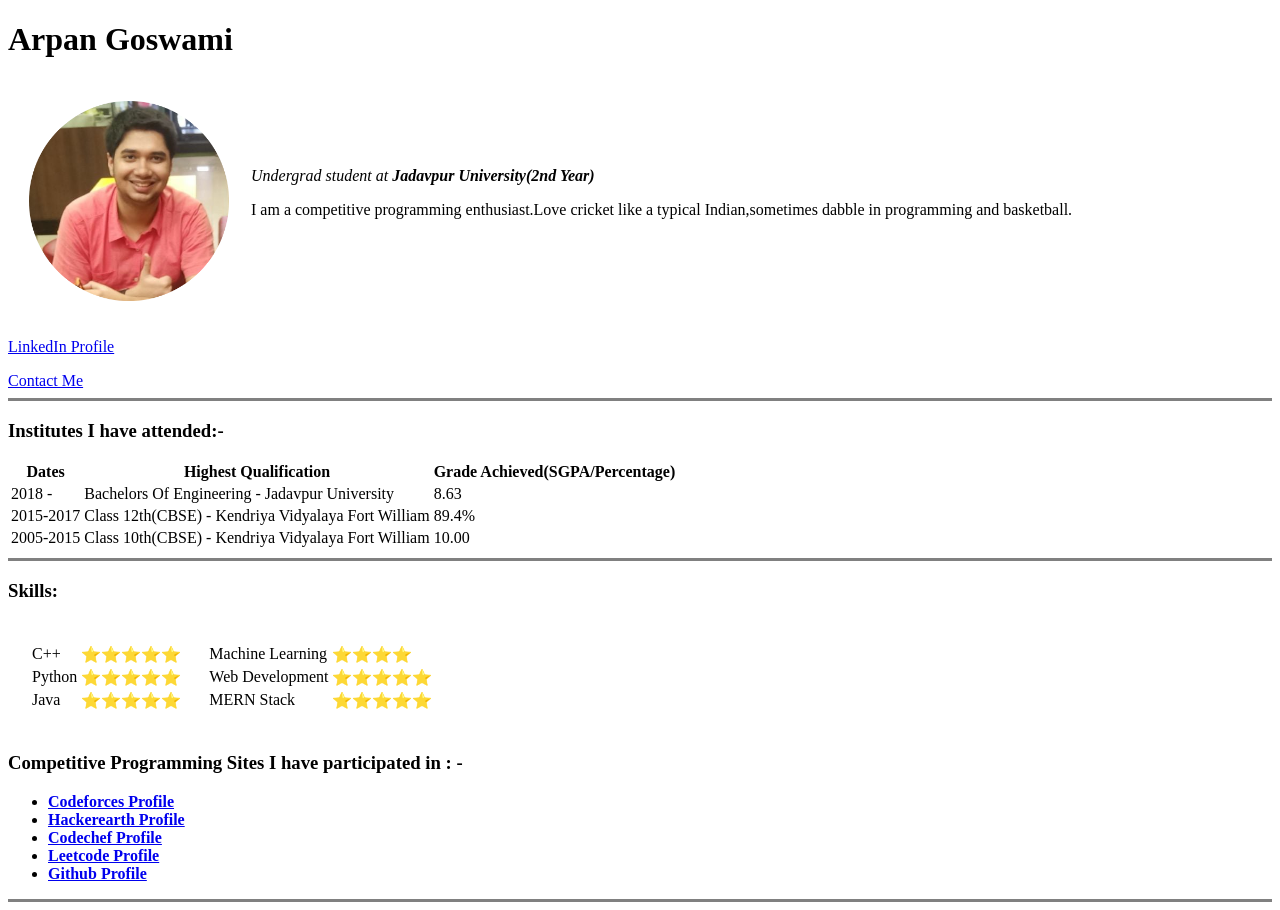
<file: index.html>
<!DOCTYPE html>
<html lang="en" dir="ltr">

<head>
  <meta charset="utf-8">
  <title>💜 Arpan's Personal Site</title>
</head>

<body>
  <h1>Arpan Goswami</h1>
  <table cellspacing = "20">
    <tbody>
      <td><img src="circle-cropped.png" float = "middle" height="200" width="200" align = "top" alt="Arpan's profile picture"></td>
      <td><em>Undergrad student at <strong>Jadavpur University(2nd Year)</strong></em>
      <p>I am a competitive programming enthusiast.Love cricket like a typical Indian,sometimes dabble in programming and basketball.</p></td>
    </tbody>
  </table>
  <p><a href="https://www.linkedin.com/in/arpan-goswami-49905417b/">LinkedIn Profile</a></p>
  <div class="">
    <a href="contact_me.html">Contact Me</a>
  </div>
  <hr size = "3" noshade>
  <h3>Institutes I have attended:- </h3>
  <table>
    <thead>
      <th>Dates</th>
      <th>Highest Qualification</th>
      <th>Grade Achieved(SGPA/Percentage)</th>
    </thead>
    <tbody>
      <tr>
        <td>2018 - </td>
        <td>Bachelors Of Engineering - Jadavpur University</td>
        <td>8.63</td>
      </tr>
      <tr>
        <td>2015-2017</td>
        <td>Class 12th(CBSE) - Kendriya Vidyalaya Fort William</td>
        <td>89.4%</td>
      </tr>
      <tr>
        <td>2005-2015</td>
        <td>Class 10th(CBSE) - Kendriya Vidyalaya Fort William</td>
        <td>10.00</td>
      </tr>
    </tbody>
  </table>
  <hr size = "3" noshade>
  <h3>Skills: </h3>
  <table cellspacing = "20">
    <tbody>
      <tr>
        <td> <table>
          <tbody>
            <tr>
              <td>C++</td> <td>⭐⭐⭐⭐⭐</td>
            </tr>
            <tr>
              <td>Python</td> <td>⭐⭐⭐⭐⭐</td>
            </tr>
            <tr>
              <td>Java</td> <td>⭐⭐⭐⭐⭐</td>
            </tr>
          </tbody>
        </table></td>
        <td> <table>
          <tbody>
            <tr>
              <td>Machine Learning</td> <td>⭐⭐⭐⭐</td>
            </tr>
            <tr>
              <td>Web Development</td> <td>⭐⭐⭐⭐⭐</td>
            </tr>
            <tr>
              <td>MERN Stack</td> <td>⭐⭐⭐⭐⭐</td>
            </tr>
          </tbody>
        </table></td>
      </tr>
    </tbody>
  </table>
  <div class="">
    <h3>Competitive Programming Sites I have participated in : -</h3>
    <ul>
      <li><strong><a href="https://codeforces.com/profile/arpan_goswami">Codeforces Profile</a></strong></li>
      <li><strong><a href="https://www.hackerearth.com/@arpan254"> Hackerearth Profile </a> </strong> </li>
      <li><strong><a href="https://www.codechef.com/users/arpangoswami">Codechef Profile </a></strong>  </li>
      <li><strong><a href="https://leetcode.com/arpan_goswami/">Leetcode Profile</a> </strong></li>
      <li><strong><a href="https://github.com/arpangoswami">Github Profile</a></strong></li>
    </ul>
    <hr size = "3" noshade>
  </div>
</body>

</html>
</file>
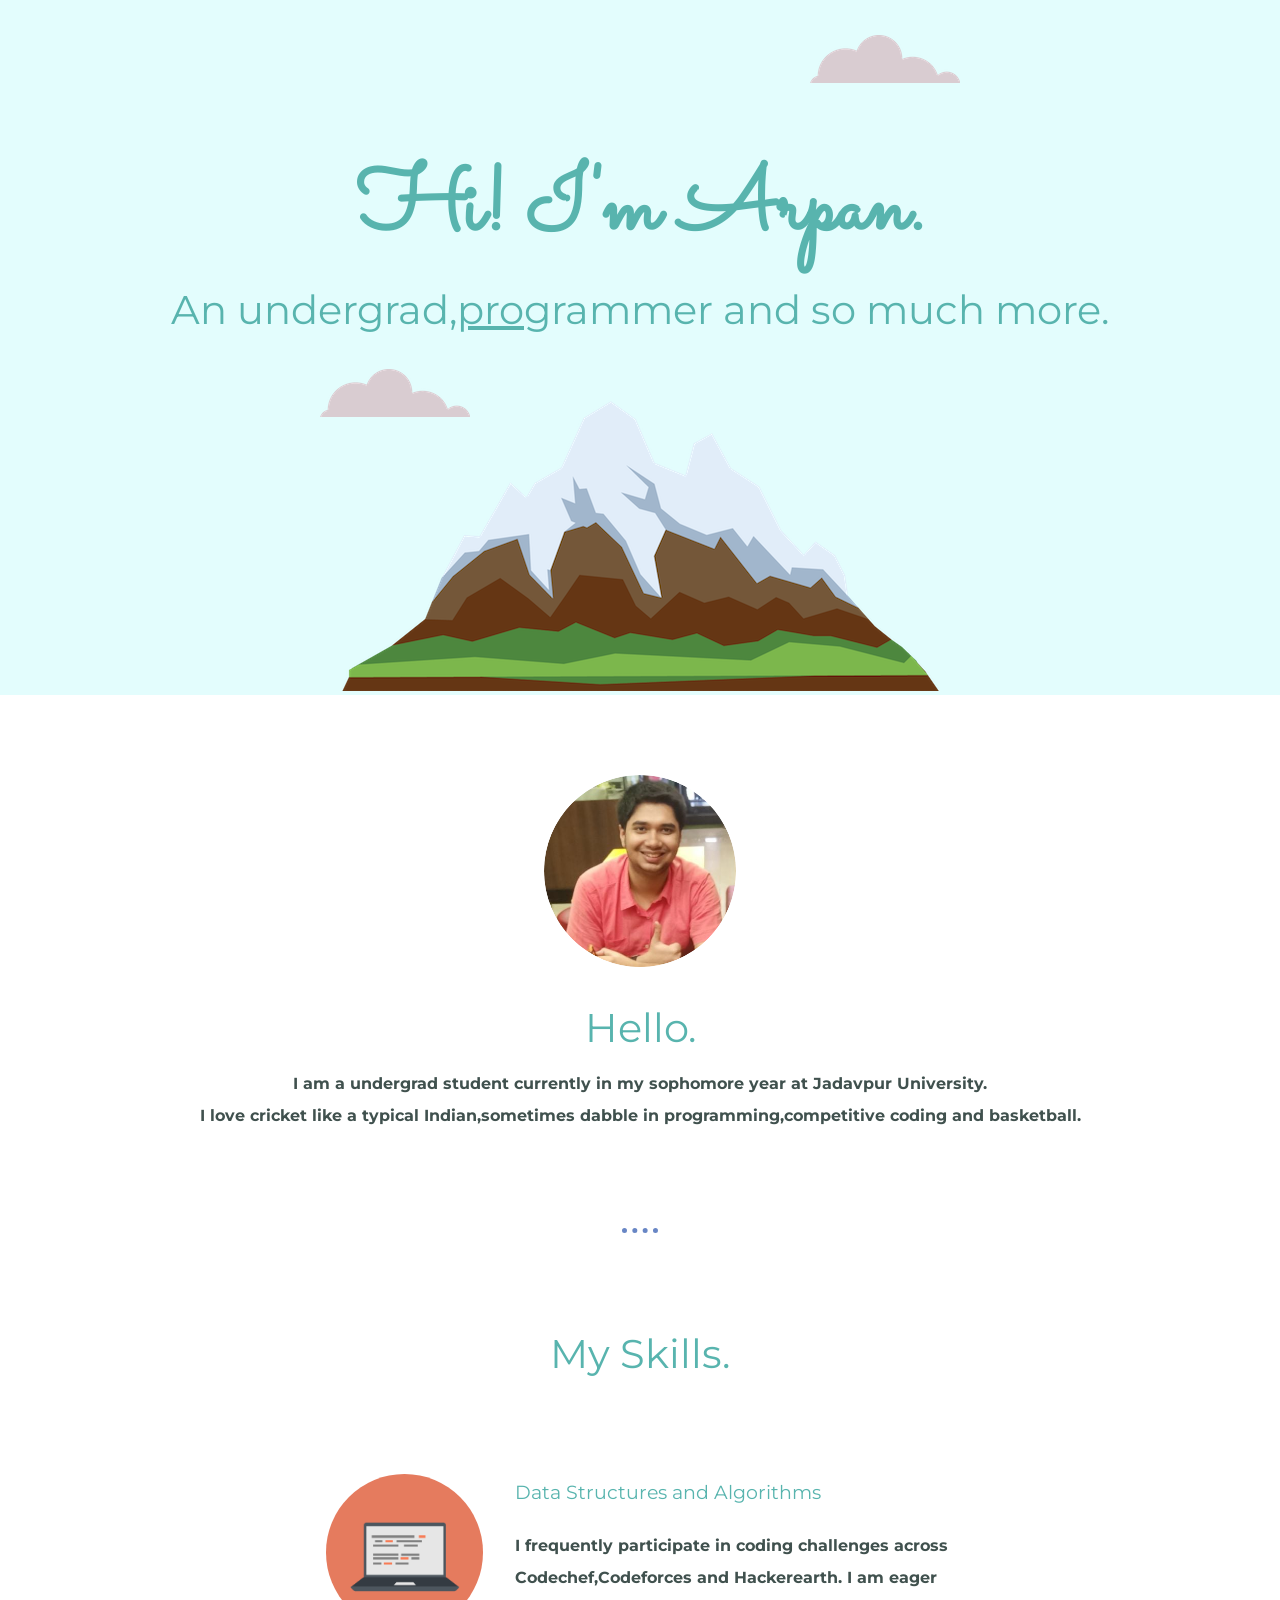
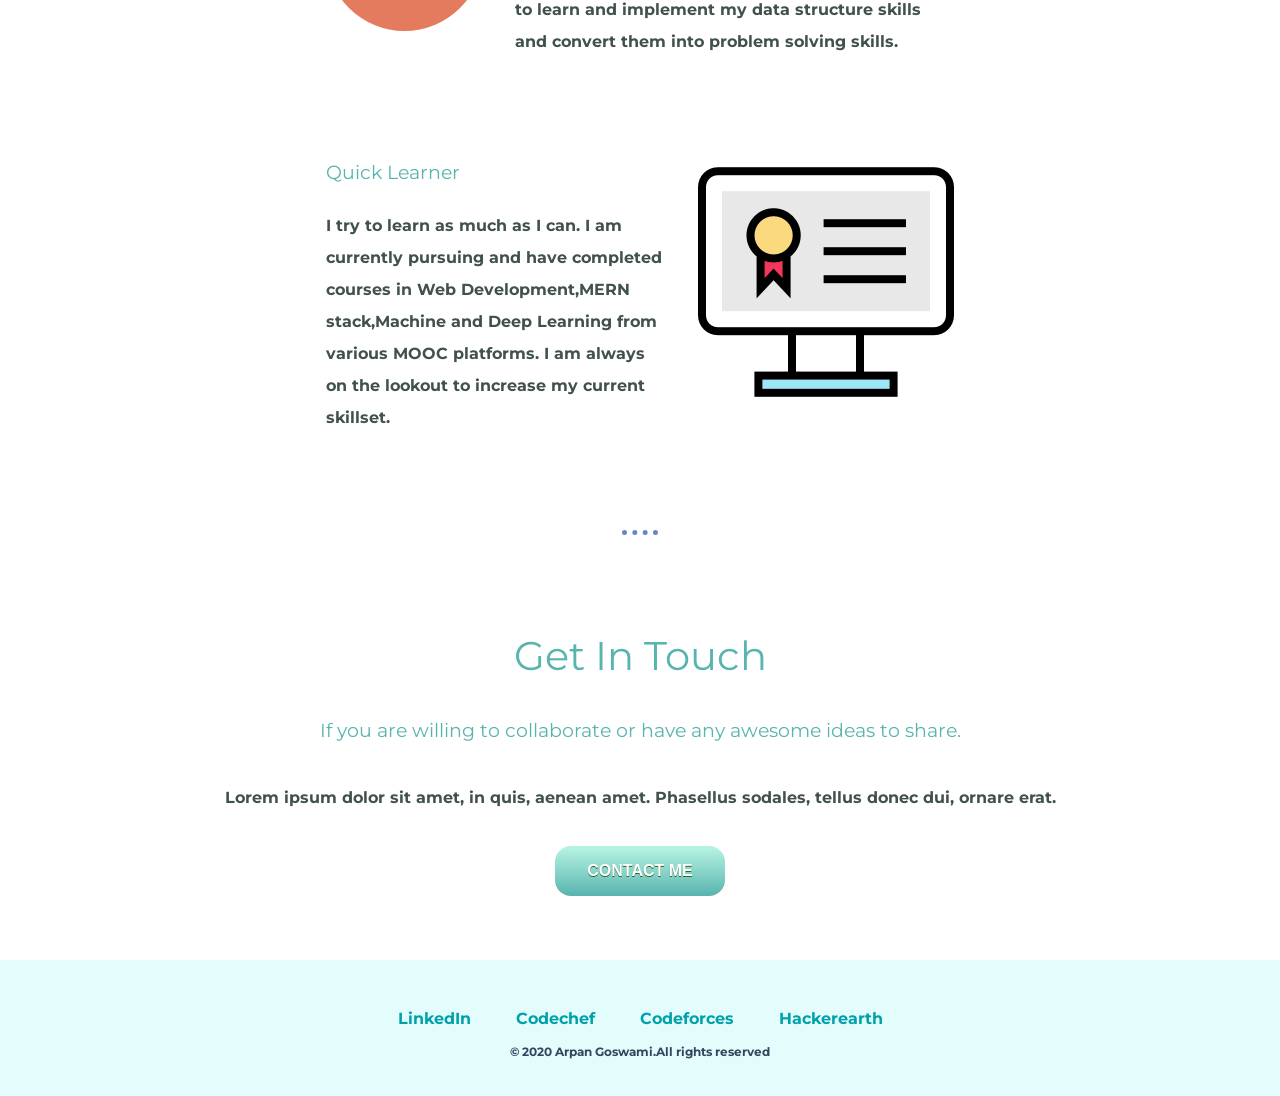
<file: CSS-Personal Site/index.html>
<!DOCTYPE html>
<html lang="en" dir="ltr">

<head>
  <meta charset="utf-8">
  <title>🧑Arpan Goswami-A programmer</title>
  <link rel="stylesheet" href="css/style.css">
  <link rel="icon" href="favicon.ico">
  <link href="https://fonts.googleapis.com/css?family=Merriweather|Montserrat|Sacramento" rel="stylesheet">
</head>

<body>
  <div class="toHide">
    Icons made by <a href="https://www.flaticon.com/authors/alfredo-hernandez" title="Alfredo Hernandez">Alfredo Hernandez</a> from <a href="https://www.flaticon.com/" title="Flaticon"> www.flaticon.com</a>
  </div>
  <div class="top_part">
    <img class="top-cloud" src="images/cloud.png" alt="cloud-img">

    <h1>Hi! I'm Arpan.</h1>
    <h2>An undergrad,<span class="pro">pro</span>grammer and so much more.</h2>

    <img class="bottom-cloud" src="images/cloud.png" alt="cloud-img">
    <img class="mountain" src="images/mountain.png" alt="mountain-img">
  </div>
  <div class="middle-container">
    <div class="profile">
      <img class="display_pic" src="images/circle-cropped.png" alt="profile-img">
      <h2>Hello.</h2>
      <p class = "intro">I am a undergrad student currently in my sophomore year at Jadavpur University.<br> I love cricket like a typical Indian,sometimes dabble in programming,competitive coding and basketball.</p>
    </div>
    <hr>
    <div class="skills">
      <h2 id = "my-skills">My Skills.</h2>
      <div class="skill-row">
        <img class="code-img" src="images/computer.png" alt="code-img">
        <h3>Data Structures and Algorithms</h3>
        <p>I frequently participate in coding challenges across Codechef,Codeforces and Hackerearth. I am eager to learn and implement my data structure skills and convert them into problem solving skills.</p>
      </div>
      <div class="skill-row">
        <img class="online-learning" src="images/computer-1.png" alt="online-learning.png">
        <h3>Quick Learner</h3>
        <p>I try to learn as much as I can. I am currently pursuing  and have completed courses in Web Development,MERN stack,Machine and Deep Learning from various MOOC platforms. I am always on the lookout to increase my current skillset.</p>
      </div>
    </div>
    <hr>
    </div>
    <div class="contact-me">
      <h2>Get In Touch</h2>
      <h3 id="callAction">If you are willing to collaborate or have any awesome ideas to share.</h3>
      <p class="contact-me-message">Lorem ipsum dolor sit amet, in quis, aenean amet. Phasellus sodales, tellus donec dui, ornare erat.</p>
      <a href="mailto:arpang777@gmail.com" class="myButton">CONTACT ME</a>
    </div>

  <div class="bottom-container">
    <a class="footer-link" href="https://www.linkedin.com/in/arpan-goswami-49905417b/">LinkedIn</a>
    <a class="footer-link" href="https://www.codechef.com/users/arpangoswami">Codechef</a>
    <a class="footer-link" href="https://codeforces.com/profile/arpan_goswami">Codeforces</a>
    <a class="footer-link" href="https://www.hackerearth.com/@arpan254">Hackerearth</a>
    <p class="copyright">© 2020 Arpan Goswami.All rights reserved</p>
  </div>
</body>

</html>
</file>
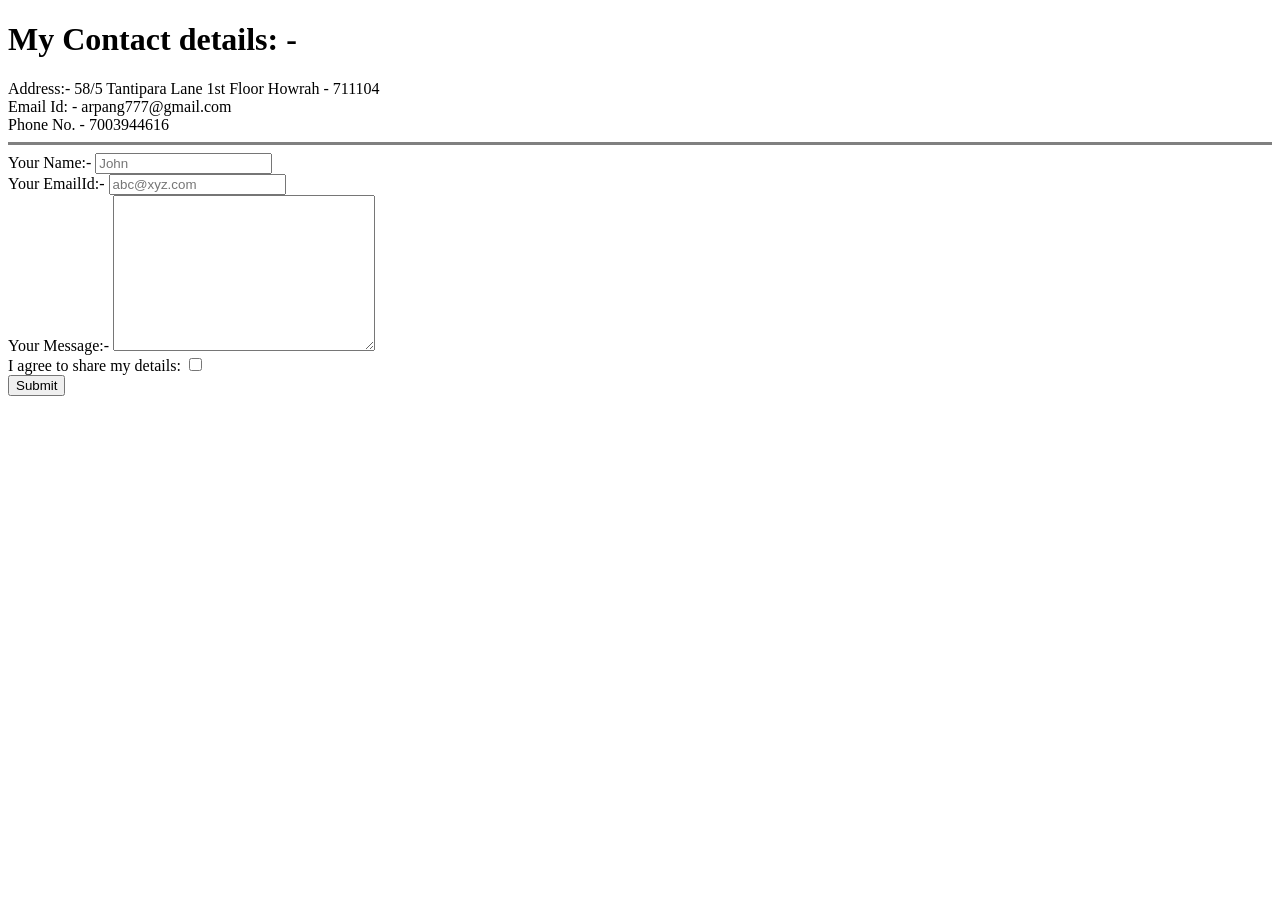
<file: contact_me.html>
<!DOCTYPE html>
<html lang="en" dir="ltr">
  <head>
    <meta charset="utf-8">
    <title>Contact Me</title>
  </head>
  <body>
    <h1>My Contact details: - </h1>
    <div>Address:- 58/5 Tantipara Lane 1st Floor Howrah - 711104</div>
    <div>
      Email Id: - arpang777@gmail.com
    </div>
    <div>
      Phone No. - 7003944616
    </div>
    <hr size = "3" noshade>
    <form action="mailto:arpang777@gmail.com" method="post" enctype="text/plain">
      <label>Your Name:- <input type="text" placeholder = "John" name="name" value="" required></label><br>
      <label>Your EmailId:- <input type="email" placeholder="abc@xyz.com" name="Email" value="" required></label><br>
      <label>Your Message:- <textarea name="User's Message" rows="10" cols="30"></textarea></label><br>
      <label>I agree to share my details: <input type="checkbox" name="check" value=""></label><br>
      <button type="button" name="button">Submit</button><br>
    </form>
  </body>
</html>
</file>
<file: CSS-Personal Site/css/style.css>
body{
  color: #40514E;
  margin: 0;
  font-weight: bolder;
  text-align: center;
  font-family: 'Montserrat',serif;
}
h1{
  margin: 2.8rem auto 0.5rem auto;
  font-size: 5.625rem;
  font-family: 'Sacramento',cursive;
  color: #58b4ae;
}
p{
  line-height: 2;
}
h2{
  font-family: 'Merriweather', serif;
  font-family: 'Montserrat', serif;
  color: #58b4ae;
  font-weight: normal;
  font-size: 2.5rem;
  margin: 0 auto;
}
h3{
  color: #58b4ae;
  font-weight: normal;
  line-height: 2;
}
hr{
  border-style: dotted none none;
  border-top-color: #6886C5;
  border-width: 5px;
  width: 4%;
  margin: 6rem auto;
}
.top_part{
  background-color: #E3FDFD;
  text-align: center;
  margin-left: 0;
  padding-top: 100px;
  position: relative;
}
.para1{
  font-family: 'Montserrat', serif;
  color: #58b4ae;
  font-size: 2.5rem;
  margin: 0 auto;
}
.pro{
  text-decoration: underline;
}
.into{
  display: inline-block;
  width: 30%;
}
.top-cloud{
  position: absolute;
  top: 5%;
  right: 25%;
}
.toHide{
  display: none;
}
.bottom-cloud{
  position: absolute;
  left: 25%;
  bottom: 40%;
}
.mountain{
  margin: 0 auto 0 auto;
}
.display_pic{
  max-height: 12rem;
  max-width: 12rem;
  padding-top: 2rem;
  padding-bottom: 2rem;
  border-radius: 50%;
}
.middle-container{
  width: 70%;
  margin: 3rem auto;
}
.skill-row{
  /* display: inline-block; */
  width: 70%;
  margin: 6rem auto 6rem auto;
  text-align: left;
  line-height: 2;
}
.contact_me{
  width: 40%;
}
.code-img{
  /* position: relative;
  bottom: 2rem; */
  display: block;
  border-radius: 50%;
  width: 25%;
  margin-right: 2rem;
  float: left;
}
#my-skills{
  margin: 2rem auto;
}
.online-learning{
  display: block;
  height: 16rem;
  width: 16rem;
  float: right;
  margin-left: 2rem;
}
#callAction{
  margin: 2rem auto 1rem;
}
.contact_me{
  width: 40%;
  margin: 4rem auto;
}
.contact-me-message{
  margin: 2rem auto 2rem;
}
.myButton {
	box-shadow: 0px 0px 0px 0px #3dc21b;
	background:linear-gradient(to bottom, #b4f2e1 5%, #58b4ae 100%);
	background-color:#b4f2e1;
	border-radius:1rem;
	display:inline-block;
	cursor:pointer;
	color:#ffffff;
	font-family:Arial;
	font-size:1rem;
	padding:1rem 2rem;
	text-decoration:none;
	text-shadow:0px 1px 0px #2f6627;
}
.myButton:hover {
	background:linear-gradient(to bottom, #58b4ae 5%, #b4f2e1 100%);
	background-color:#58b4ae;
}
.myButton:active {
	position:relative;
	top:1px;
}
.footer-link{
  color: #00a1ab;
  margin: 0.6rem 1.25rem;
  text-decoration: none;
}
.footer-link:hover{
  color: #26191b;
}
.bottom-container{
  margin: 4rem auto 0;
  padding: 3.1rem 0 1.25rem;
  background-color: #E3FDFD;
}
.copyright{
  color: #30475e;
  font-size: 0.75rem;
}
</file>
